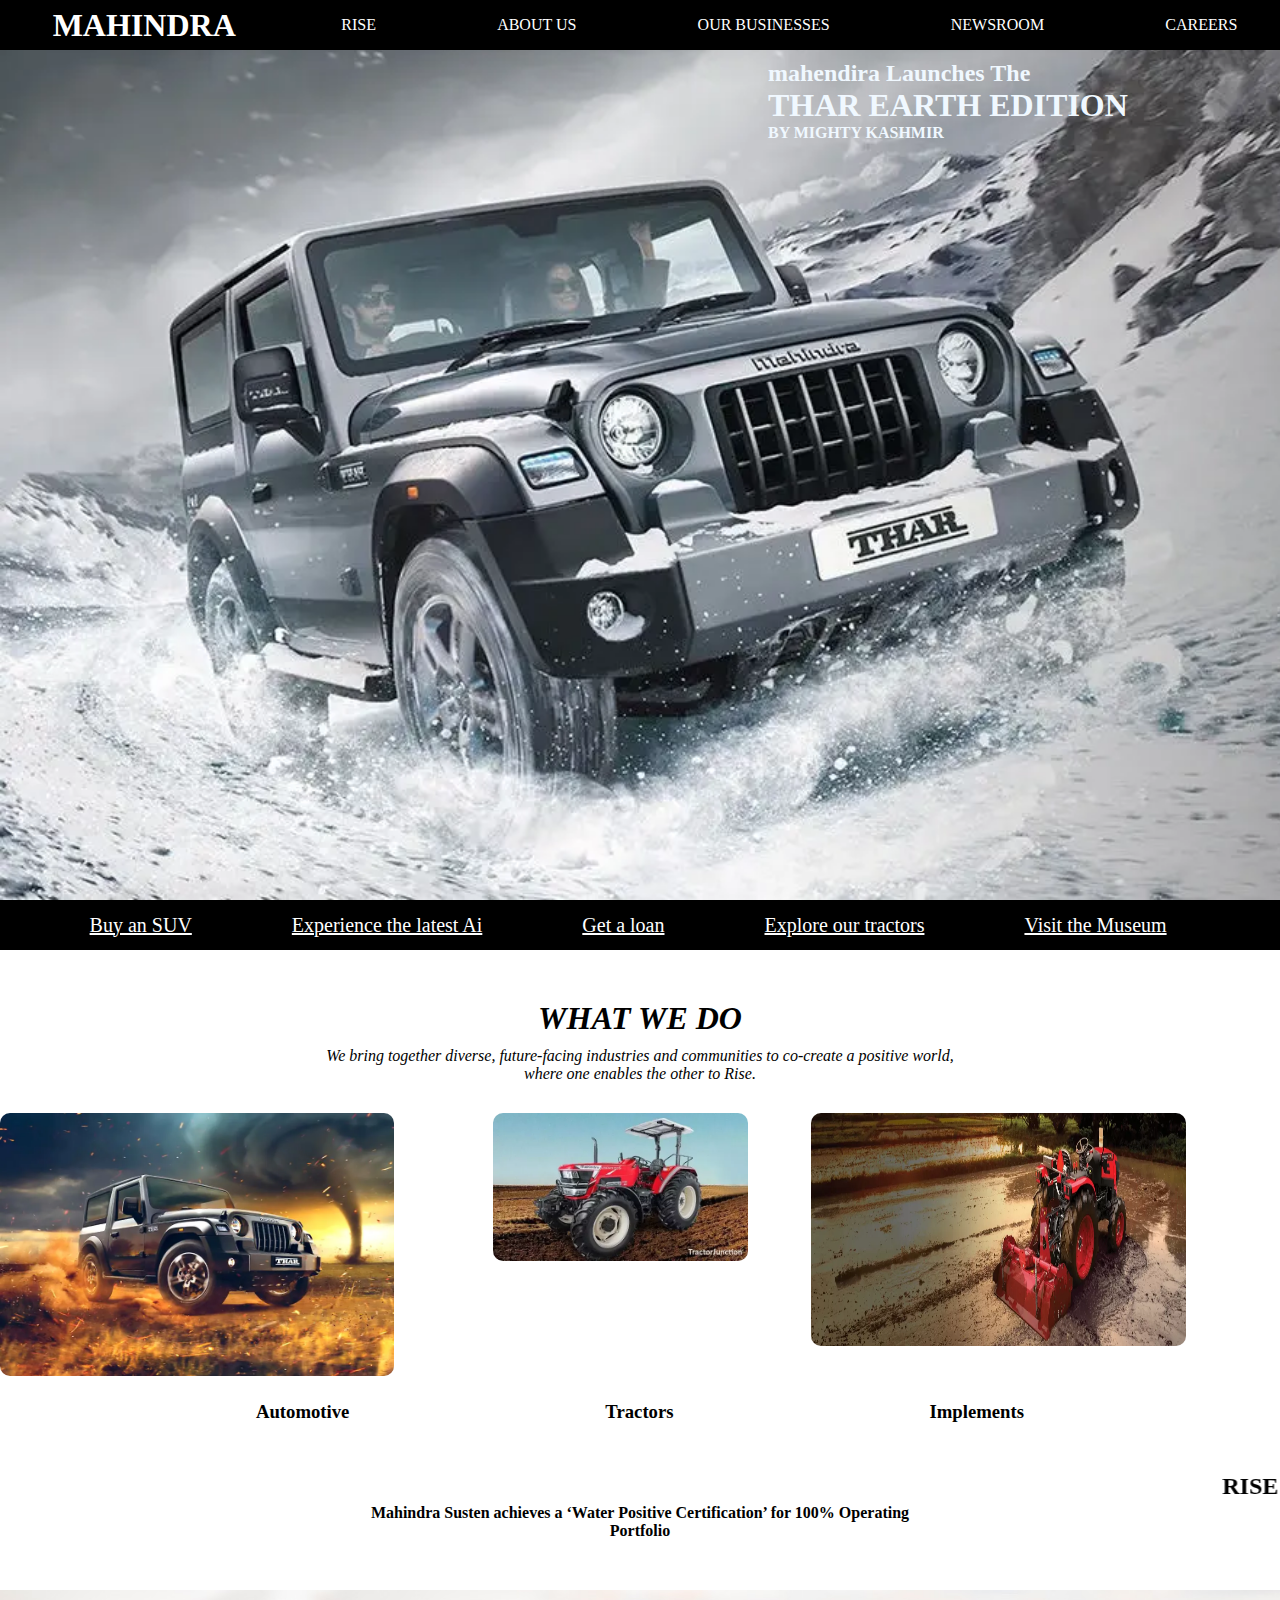
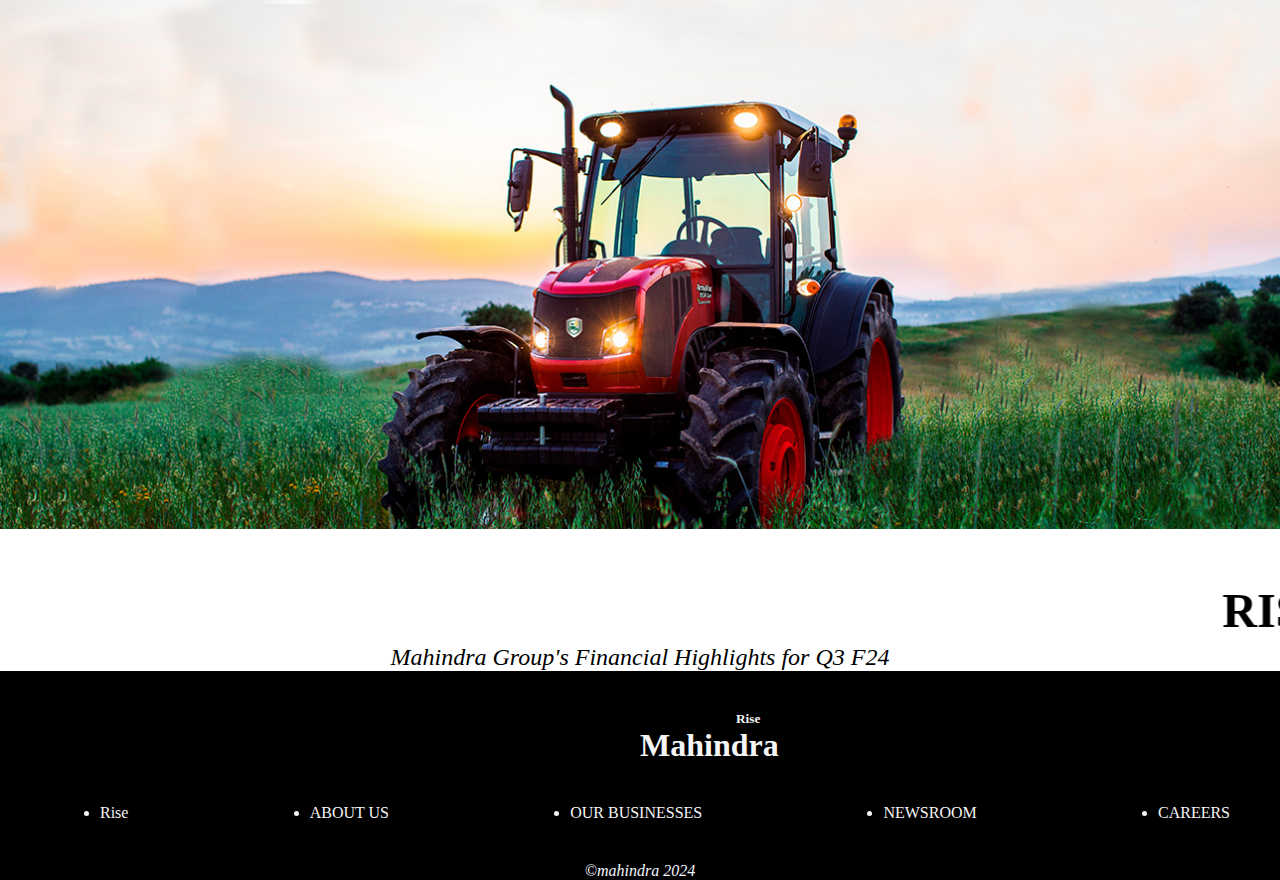
<file: index.html>
<!DOCTYPE html>
<html lang="en">
<head>
  <meta charset="UTF-8">
  <meta name="viewport" content="width=device-width, initial-scale=1.0">
  <title>mahindra</title>
  <link rel="stylesheet" href="class21.css">
  <link rel="preconnect" href="https://fonts.googleapis.com">
<link rel="preconnect" href="https://fonts.gstatic.com" crossorigin>
<link href="https://fonts.googleapis.com/css2?family=Jacquarda+Bastarda+9&display=swap" rel="stylesheet">
</head>
<body>
<div class="header1">
  <div class="header">
    <h1>MAHINDRA</h1>
      <ul>
        <li><a href="./class22.html">RISE</a></li>
        <li><a href="class23.html">ABOUT US</a></li>
        <li><a href="class24.html">OUR BUSINESSES</a></li>
        <li><a href="class25.html">NEWSROOM</a></li>
        <li><a href="">CAREERS</a></li>
      </ul>
   </div>
   </div>
      <div class="para">
        <div class="contnet1">
     <h2> mahendira Launches The</h2>
      <h1>THAR EARTH EDITION</h1>
      <h4>BY MIGHTY KASHMIR </h4>
    </div>
      </div>
    </div>
      <div class="content">
      <ul>
        <li><a href="">Buy an SUV</a></li>
        <li><a href="">Experience the latest Ai</a></li>
        <li><a href="">Get a loan</a></li>
        <li><a href="">Explore our tractors</a></li>
        <li><a href="">Visit the Museum</a></li>
      </ul>
    </div>
    <section class="text">
      <h1>WHAT WE DO</h1>
      <p>We bring together diverse, future-facing industries and communities to co-create a positive world,</p>
      <p>where one enables the other to Rise.</p>
 </section>
    
    <div id="textimg">
      <div ><a href="https://www.youtube.com/watch?v=SG7O4ucHYFY"><img src="thor.jpg" alt="Advencher" width="300px;"></a></div>
      <div><a href="https://www.youtube.com/watch?v=lJLtkg7lRxo&t=742s"><img src="tra.jpg" alt="Tractors" width="400px;"></a></div>
      <div><a href="https://www.youtube.com/watch?v=aUL-Fqb0sak"><img src="agr.jpg " alt="Implements" height="233px" width="420px;"></a></div>
    </div>
      <div id="imgtext">

      <div><h3>Automotive</h2></div>
      <div> <h3>Tractors</h3></div>
      <div><h3>Implements</h3></div>
    </div>
    </section>
    <section class="text1">
    <marquee> <h2>RISE FOR A MORE EQUAL WORLD</h2>
     <!-- <h2>WORLD</h2> -->
    </marquee> 
    <h4>Mahindra Susten achieves a ‘Water Positive Certification’ for 100% Operating</h4>
    <h4>Portfolio</h4>
  </section>
  <section class="agripic">
    <img src="agritec.jpg" alt="office">
  </section>
  <section class="text2">
    <marquee>
    <h1>RISE TO CREATE VALUE</h1> </marquee>
    <p>Mahindra Group's Financial Highlights for Q3 F24</p>
   
  </section>
  <section class=" text3">
   <div> <h5>Rise</h5>
    <h1>Mahindra</h1>
    <div >
       <ul>
        <li>Rise</li>
        <li>ABOUT US</li>
        <li>OUR BUSINESSES</li>
        <li>NEWSROOM </li>
        <li>CAREERS</li>
      </ul>
    </div>
    </section>
    <section class="text4">
      <div>
      <p>
        &copy;mahindra 2024
      </p>
    </div>
  

    </section>
</body>
</html>
</file>
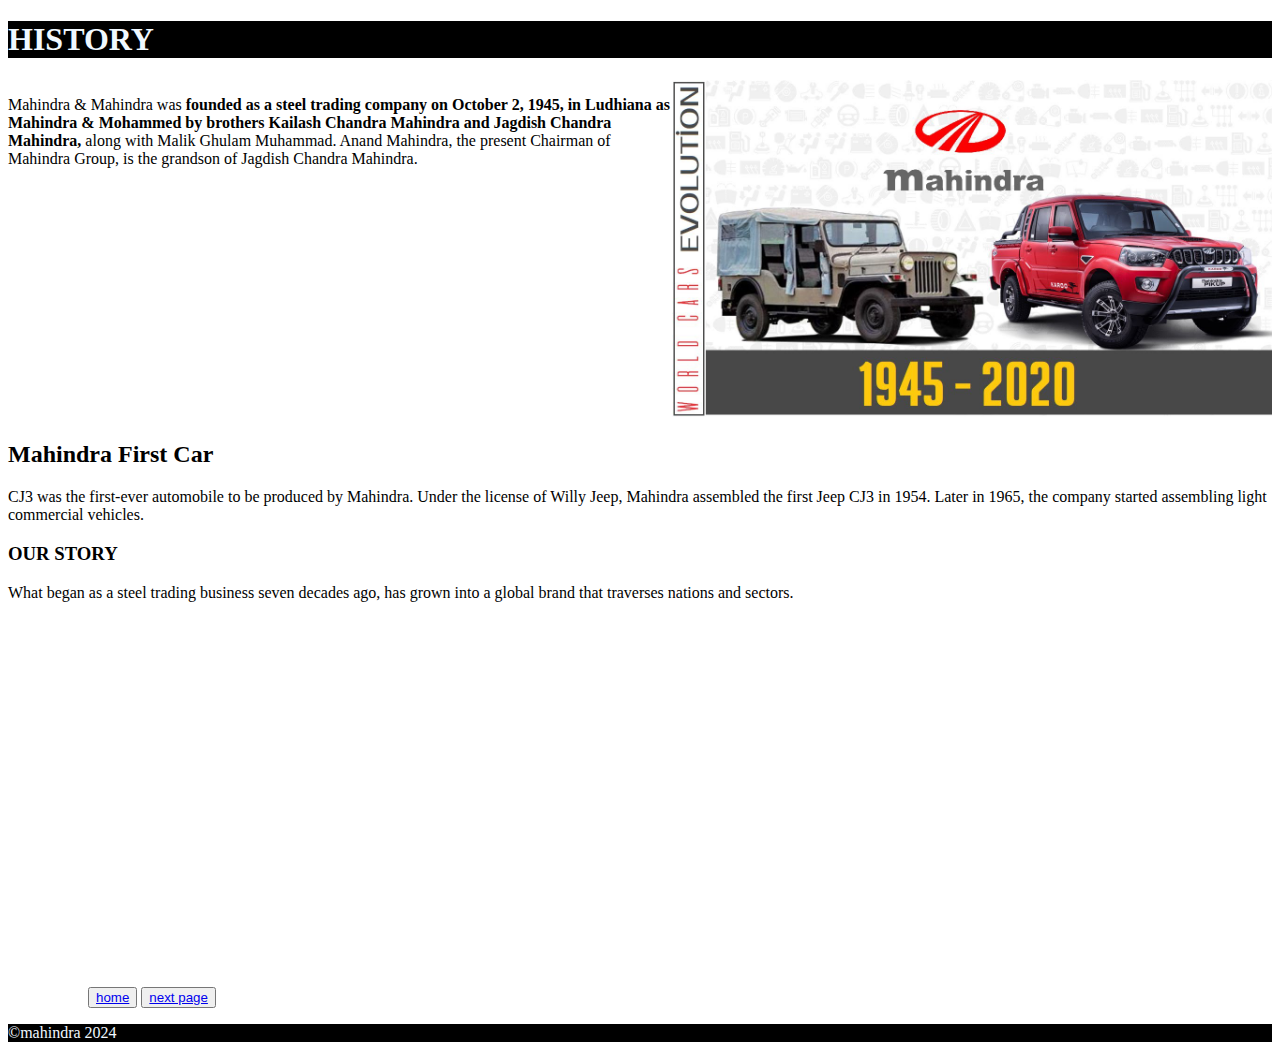
<file: class22.html>
<!DOCTYPE html>
<html lang="en">
<head>
    <meta charset="UTF-8">
    <meta name="viewport" content="width=device-width, initial-scale=1.0">
    <title>mahindra Rise</title>
    <link rel="stylesheet" href="class22.css">
</head>
       <div> <h1>HISTORY</h1> </div>
    <div class="HISTORY1">
        <div>
           <P>Mahindra & Mahindra was <b> founded as a steel trading company on October 2, 1945, in Ludhiana as Mahindra & Mohammed by brothers Kailash Chandra Mahindra and Jagdish Chandra Mahindra,</b> along with Malik Ghulam Muhammad. Anand Mahindra, the present Chairman of Mahindra Group, is the grandson of Jagdish Chandra Mahindra.</P>
        </div>
        <div>
            <img src="carimg1.jpg" width="600px" alt="car">
        </div>
    </div>
         
             <h2>Mahindra First Car </h2>
            <p>CJ3 was the first-ever automobile to be produced by Mahindra. Under the license of Willy Jeep, Mahindra assembled the first Jeep CJ3 in 1954. Later in 1965, the company started assembling light commercial vehicles.</p>
            <h3>OUR STORY</h3>
            <p> What began as a steel trading business seven decades ago, has grown into a global brand that traverses nations and sectors.</p>
           <section class="youtube">
            
            <iframe width="560" height="315" src="https://www.youtube.com/embed/OzTFSw0a0VQ?si=AQYAoQF4n0p437Tn" title="YouTube video player" frameborder="0" allow="accelerometer; autoplay; clipboard-write; encrypted-media; gyroscope; picture-in-picture; web-share" allowfullscreen></iframe>
        </section> 
            <section class="footer">
                <div>
            <button><a href="index.html">home</a></button>
            <button><a href="class23.html">next page</a></button>
            
        </div>
        </section>
        <section class="footer1">
            <div>
            <p>
              &copy;mahindra 2024
            </p>
          </div>
        
            
            
<body>
    
</body>
</html>
</file>
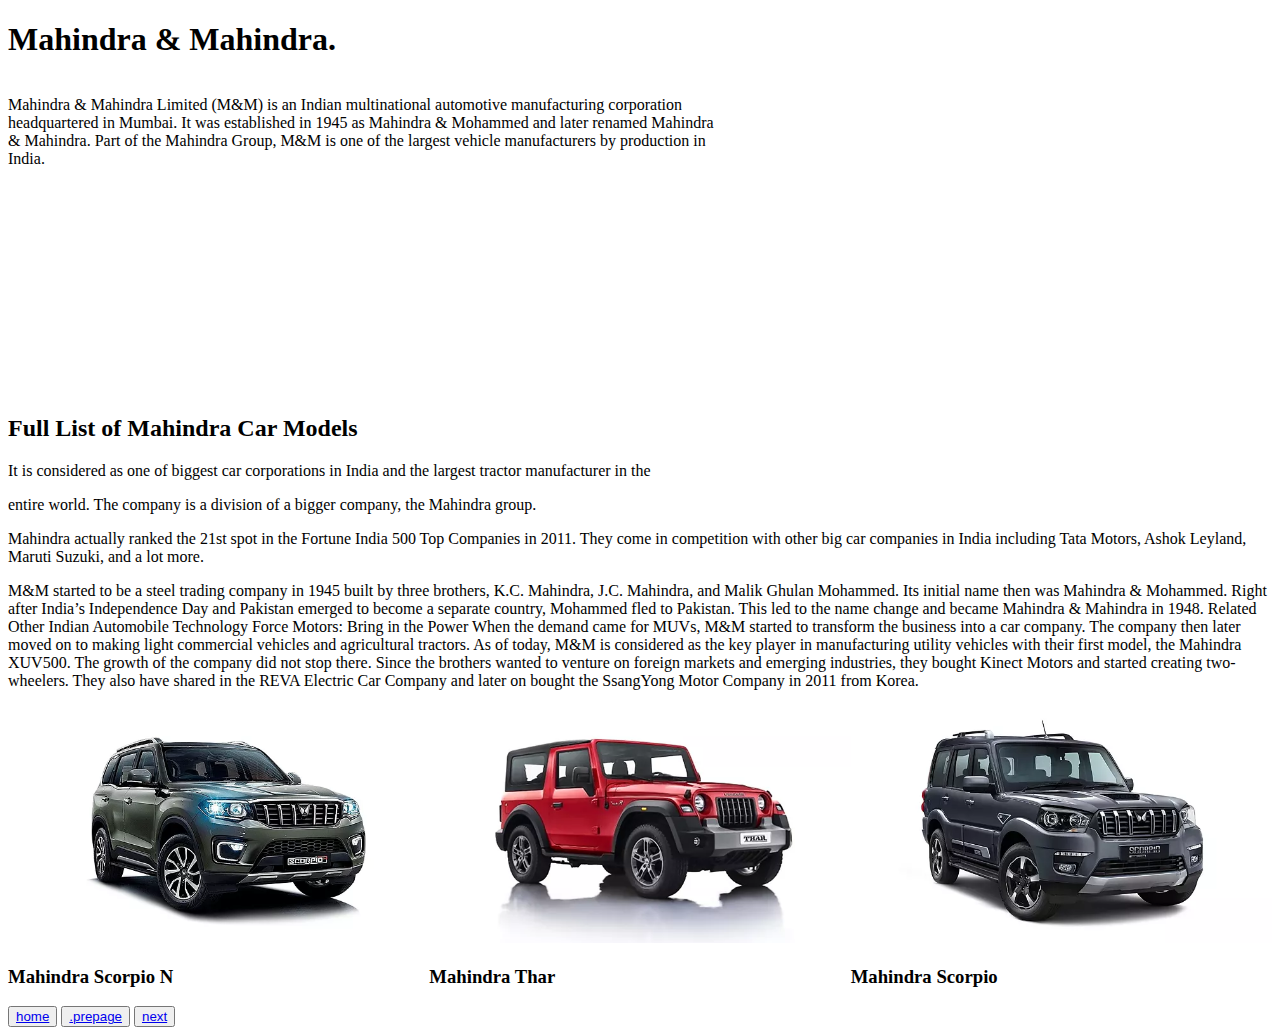
<file: class23.html>
<!DOCTYPE html>
<html lang="en">
<head>
    <meta charset="UTF-8">
    <meta name="viewport" content="width=device-width, initial-scale=1.0">
    <title>about us</title>
    <link rel="stylesheet" href="class23.css">
</head>
<body>
    <h1> Mahindra & Mahindra. </h1>
    <div class="header">
        <p>Mahindra & Mahindra Limited (M&M) is an Indian multinational automotive manufacturing corporation headquartered in Mumbai. It was established in 1945 as Mahindra & Mohammed and later renamed Mahindra & Mahindra. Part of the Mahindra Group, M&M is one of the largest vehicle manufacturers by production in India.</p>
        <iframe width="560" height="315" src="https://www.youtube.com/embed/vyGC7wxbkNE?si=b0tYtbuqYSmXEWpB" title="YouTube video player" frameborder="0" allow="accelerometer; autoplay; clipboard-write; encrypted-media; gyroscope; picture-in-picture; web-share" allowfullscreen></iframe>
    </div>
    <div class="content">
        <div>
            <h2>Full List of Mahindra Car Models</h2>
            <p>It is considered as one of biggest car corporations in India and the largest tractor manufacturer in the </p>
             <p>entire world. The company is a division of a bigger company, the Mahindra group.</p>
             <p>Mahindra actually ranked the 21st spot in the Fortune India 500 Top Companies in 2011. They come in competition with other big car companies in India including Tata Motors, Ashok Leyland, Maruti Suzuki, and a lot more.</p> 
             <p>M&M started to be a steel trading company in 1945 built by three brothers, K.C. Mahindra, J.C. Mahindra, and Malik Ghulan Mohammed. Its initial name then was Mahindra & Mohammed. Right after India’s Independence Day and Pakistan emerged to become a separate country, Mohammed fled to Pakistan. This led to the name change and became Mahindra & Mahindra in 1948.


                Related Other Indian Automobile Technology Force Motors: Bring in the Power
                
                
                When the demand came for MUVs, M&M started to transform the business into a car company. The company then later moved on to making light commercial vehicles and agricultural tractors. As of today, M&M is considered as the key player in manufacturing utility vehicles with their first model, the Mahindra XUV500.
                
                The growth of the company did not stop there. Since the brothers wanted to venture on foreign markets and emerging industries, they bought Kinect Motors and started creating two-wheelers. They also have shared in the REVA Electric Car Company and later on bought the SsangYong Motor Company in 2011 from Korea.
                
                </p>
                
        </div>

    </div>
               <div class="img">
                <div> 
               <img src="suv.jpj" alt="">
               <h3>Mahindra Scorpio N</h3>
            </div>
            <div>
                <img src="redth.jpg" alt="">
                <h3>Mahindra Thar</h3>
            </div>
            <div> 
                <img src="scar.jpg" alt="">
                <h3>Mahindra Scorpio</h3>
            </div>
            </div>
        </div>
     <div>
        <button><a href="index.html">home</a></button>
        <button><a href="class22.html">.prepage</a></button>
        <button><a href="class24.html">next</a></button>
     </div>

    
</body>
</html>
</file>
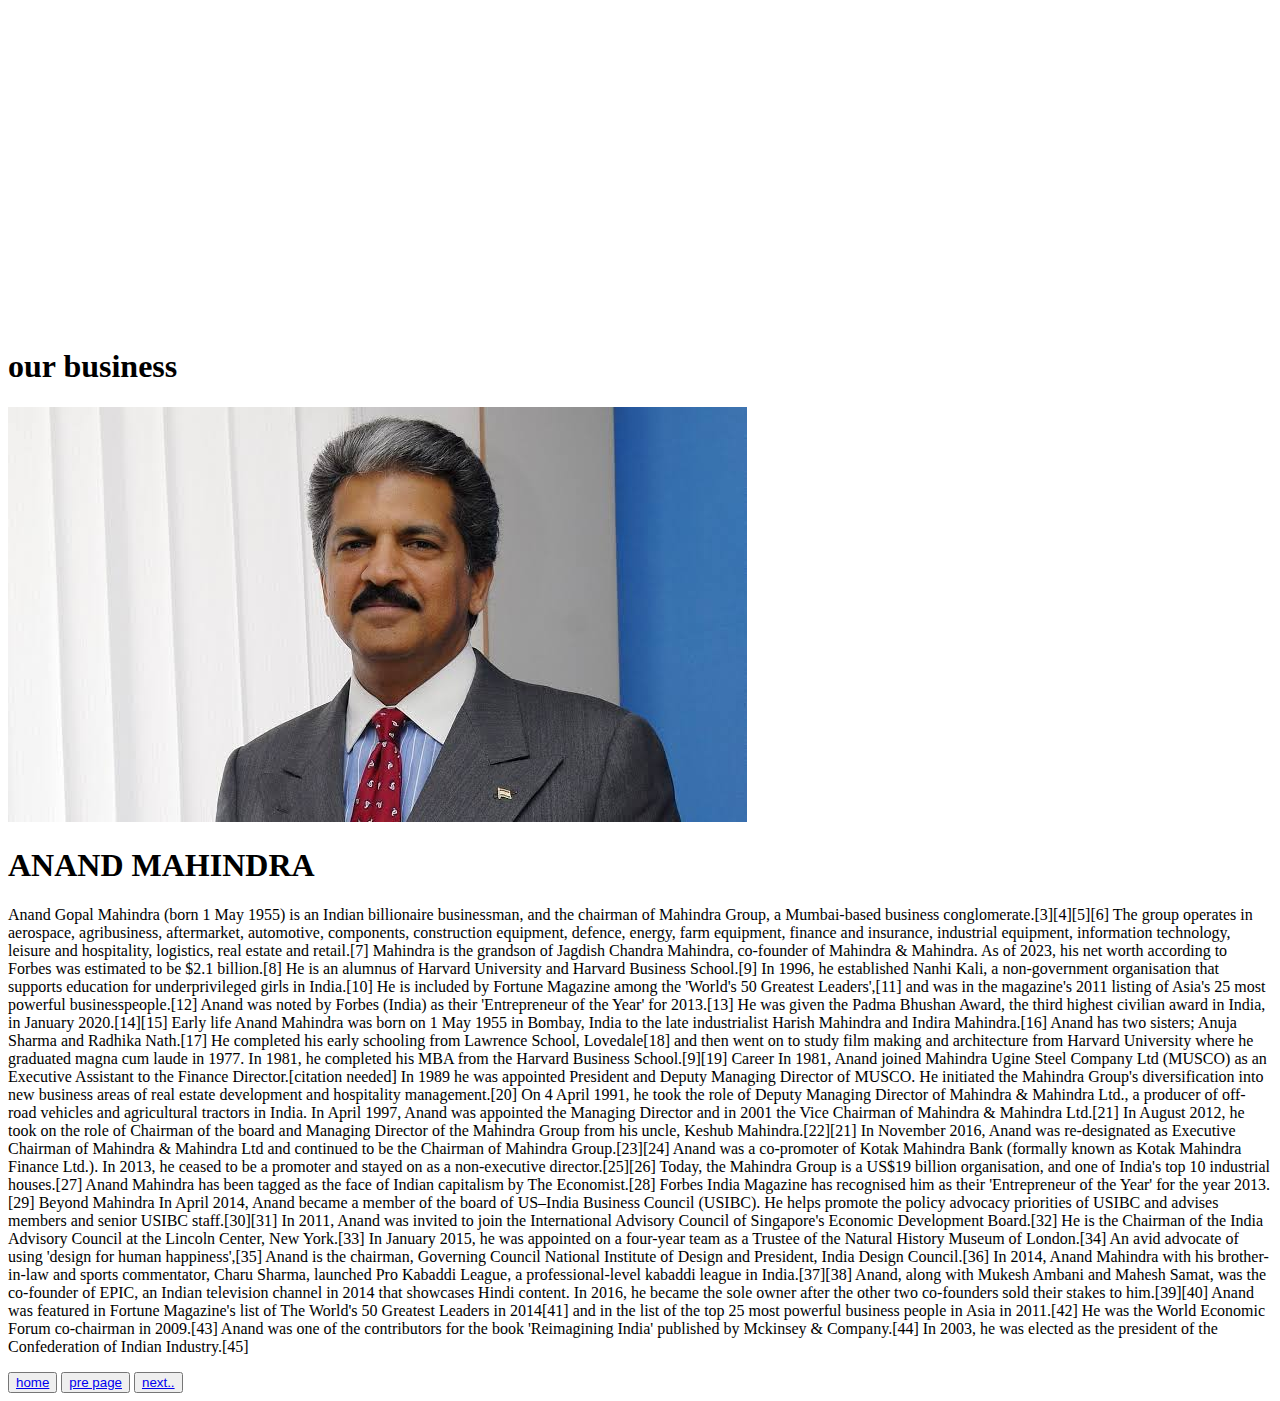
<file: class24.html>
<!DOCTYPE html>
<html lang="en">
<head>
    <meta charset="UTF-8">
    <meta name="viewport" content="width=device-width, initial-scale=1.0">
    <title>Document</title>
</head>
<body>
    <iframe width="560" height="315" src="https://www.youtube.com/embed/wnzv4Ey5VZk?si=LveutL1lnraNi-73" title="YouTube video player" frameborder="0" allow="accelerometer; autoplay; clipboard-write; encrypted-media; gyroscope; picture-in-picture; web-share" allowfullscreen></iframe> 
    <h1>our business</h1> 
    <img src="Anand Mahindra.jpg" alt="">
    <h1>ANAND MAHINDRA</h1>
    <P>Anand Gopal Mahindra (born 1 May 1955) is an Indian billionaire businessman, and the chairman of Mahindra Group, a Mumbai-based business conglomerate.[3][4][5][6] The group operates in aerospace, agribusiness, aftermarket, automotive, components, construction equipment, defence, energy, farm equipment, finance and insurance, industrial equipment, information technology, leisure and hospitality, logistics, real estate and retail.[7] Mahindra is the grandson of Jagdish Chandra Mahindra, co-founder of Mahindra & Mahindra.

        As of 2023, his net worth according to Forbes was estimated to be $2.1 billion.[8] He is an alumnus of Harvard University and Harvard Business School.[9] In 1996, he established Nanhi Kali, a non-government organisation that supports education for underprivileged girls in India.[10]
        
        He is included by Fortune Magazine among the 'World's 50 Greatest Leaders',[11] and was in the magazine's 2011 listing of Asia's 25 most powerful businesspeople.[12] Anand was noted by Forbes (India) as their 'Entrepreneur of the Year' for 2013.[13] He was given the Padma Bhushan Award, the third highest civilian award in India, in January 2020.[14][15]
        
        Early life
        Anand Mahindra was born on 1 May 1955 in Bombay, India to the late industrialist Harish Mahindra and Indira Mahindra.[16] Anand has two sisters; Anuja Sharma and Radhika Nath.[17] He completed his early schooling from Lawrence School, Lovedale[18] and then went on to study film making and architecture from Harvard University where he graduated magna cum laude in 1977. In 1981, he completed his MBA from the Harvard Business School.[9][19]
        
        Career
        In 1981, Anand joined Mahindra Ugine Steel Company Ltd (MUSCO) as an Executive Assistant to the Finance Director.[citation needed]
        
        In 1989 he was appointed President and Deputy Managing Director of MUSCO. He initiated the Mahindra Group's diversification into new business areas of real estate development and hospitality management.[20]
        
        On 4 April 1991, he took the role of Deputy Managing Director of Mahindra & Mahindra Ltd., a producer of off-road vehicles and agricultural tractors in India. In April 1997, Anand was appointed the Managing Director and in 2001 the Vice Chairman of Mahindra & Mahindra Ltd.[21]
        
        In August 2012, he took on the role of Chairman of the board and Managing Director of the Mahindra Group from his uncle, Keshub Mahindra.[22][21]
        
        In November 2016, Anand was re-designated as Executive Chairman of Mahindra & Mahindra Ltd and continued to be the Chairman of Mahindra Group.[23][24]
        
        Anand was a co-promoter of Kotak Mahindra Bank (formally known as Kotak Mahindra Finance Ltd.). In 2013, he ceased to be a promoter and stayed on as a non-executive director.[25][26]
        
        Today, the Mahindra Group is a US$19 billion organisation, and one of India's top 10 industrial houses.[27]
        
        Anand Mahindra has been tagged as the face of Indian capitalism by The Economist.[28] Forbes India Magazine has recognised him as their 'Entrepreneur of the Year' for the year 2013.[29]
        
        Beyond Mahindra
        In April 2014, Anand became a member of the board of US–India Business Council (USIBC). He helps promote the policy advocacy priorities of USIBC and advises members and senior USIBC staff.[30][31]
        
        In 2011, Anand was invited to join the International Advisory Council of Singapore's Economic Development Board.[32]
        
        He is the Chairman of the India Advisory Council at the Lincoln Center, New York.[33] In January 2015, he was appointed on a four-year team as a Trustee of the Natural History Museum of London.[34]
        
        An avid advocate of using 'design for human happiness',[35] Anand is the chairman, Governing Council National Institute of Design and President, India Design Council.[36]
        
        In 2014, Anand Mahindra with his brother-in-law and sports commentator, Charu Sharma, launched Pro Kabaddi League, a professional-level kabaddi league in India.[37][38]
        
        Anand, along with Mukesh Ambani and Mahesh Samat, was the co-founder of EPIC, an Indian television channel in 2014 that showcases Hindi content. In 2016, he became the sole owner after the other two co-founders sold their stakes to him.[39][40]
        
        Anand was featured in Fortune Magazine's list of The World's 50 Greatest Leaders in 2014[41] and in the list of the top 25 most powerful business people in Asia in 2011.[42] He was the World Economic Forum co-chairman in 2009.[43] Anand was one of the contributors for the book 'Reimagining India' published by Mckinsey & Company.[44] In 2003, he was elected as the president of the Confederation of Indian Industry.[45]</P>
     
     <button><a href="index.html">home</a></button>
     <button><a href="class23.html">pre page</a></button>
     <button><a href="class25.html">next..</a></button>
    </body>
</html>
</file>
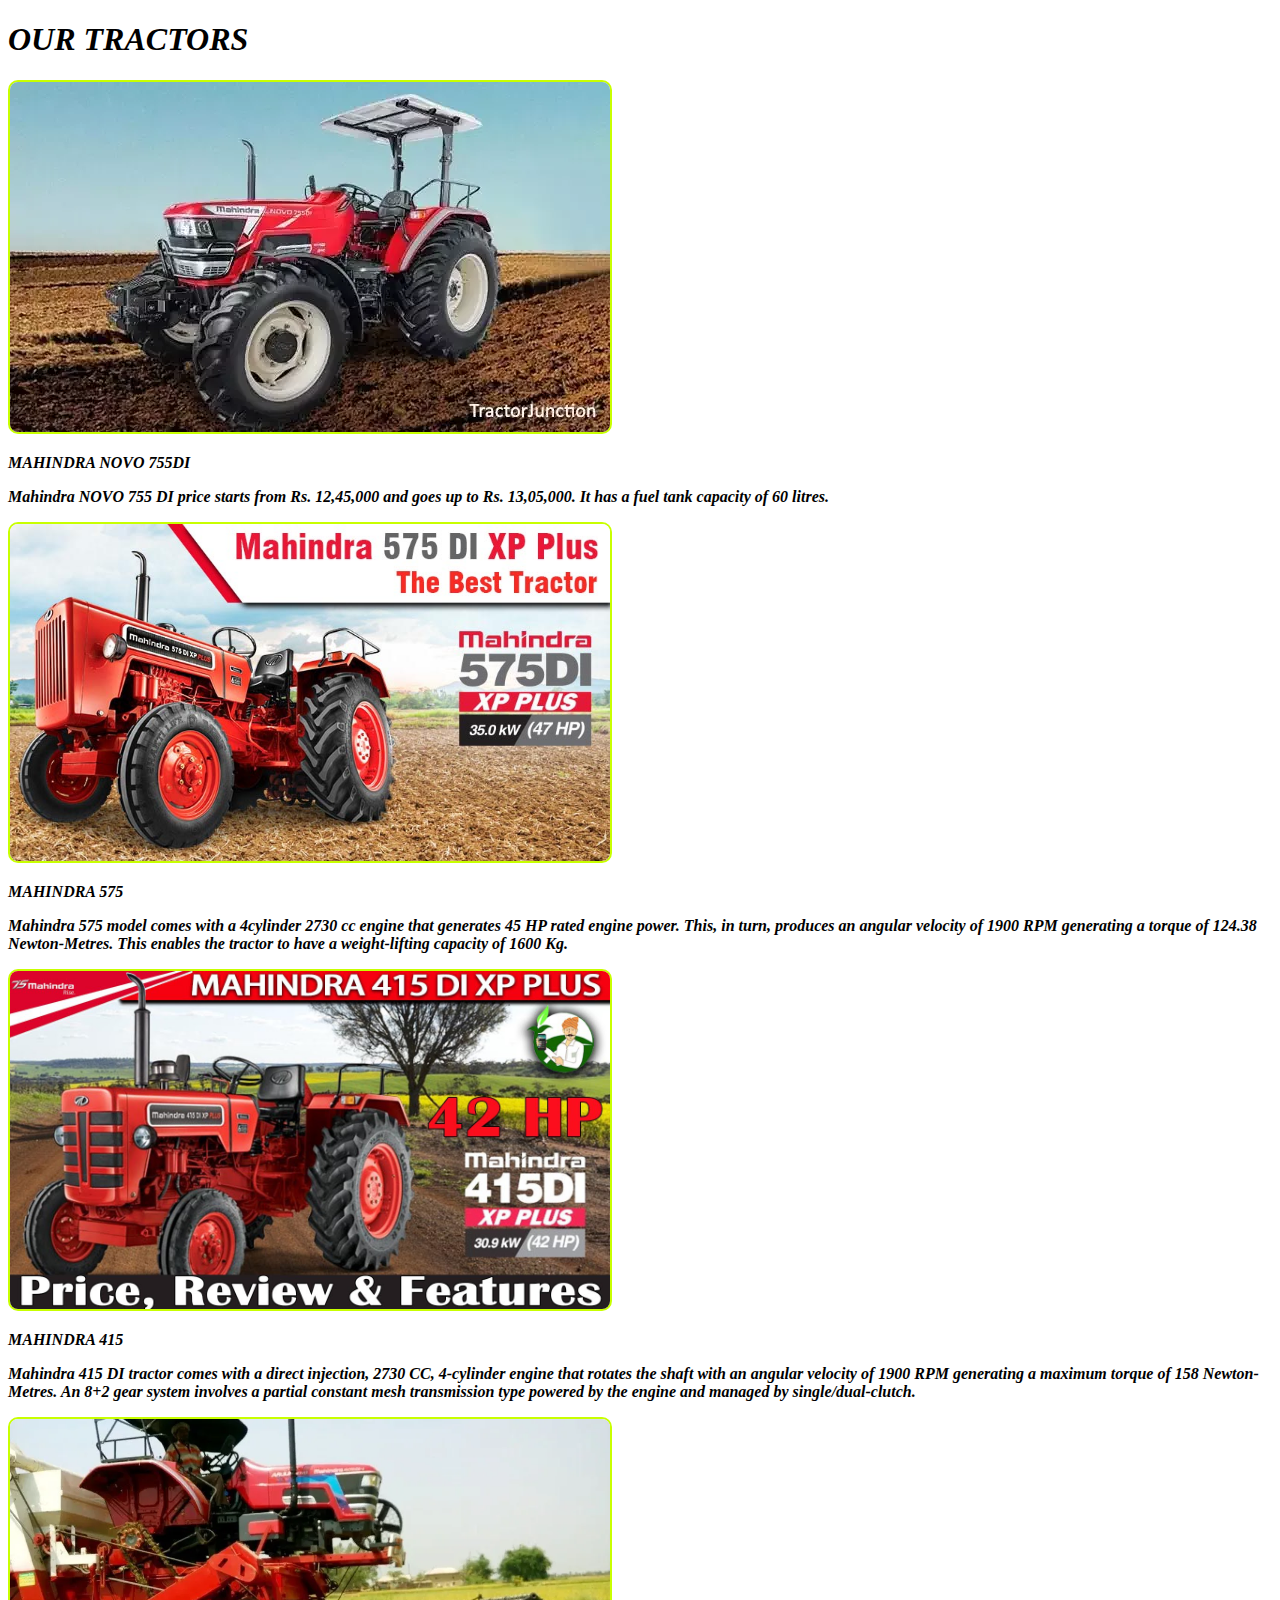
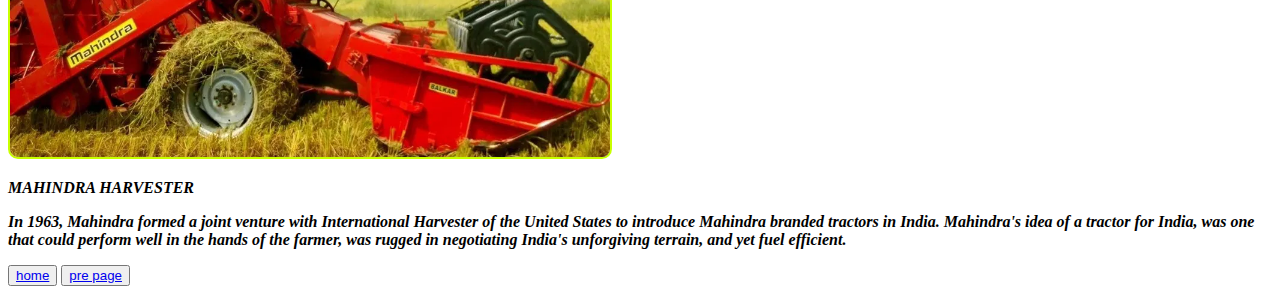
<file: class25.html>
<!DOCTYPE html>
<html lang="en">
<head>
    <meta charset="UTF-8">
    <meta name="viewport" content="width=device-width, initial-scale=1.0">
    <title>Document</title>
    <link rel="stylesheet" href="class25.css">
</head>
<body>
    <div>
    <h1>OUR TRACTORS</h1>
    <img src="tra.jpg" alt="">
    <P>MAHINDRA NOVO 755DI</P>
    <p>Mahindra NOVO 755 DI price starts from Rs. 12,45,000 and goes up to Rs. 13,05,000. It has a fuel tank capacity of 60 litres.</p>
    <img src="575.jpg" alt="" width="600px">
    <p>MAHINDRA 575</p>
    <p>Mahindra 575 model comes with a 4cylinder 2730 cc engine that generates 45 HP rated engine power. This, in turn, produces an angular velocity of 1900 RPM generating a torque of 124.38 Newton-Metres. This enables the tractor to have a weight-lifting capacity of 1600 Kg.</p>

    <img src="415.jpg" alt="" width="600px">
    <p>MAHINDRA 415</p>
    <p>Mahindra 415 DI tractor comes with a direct injection, 2730 CC, 4-cylinder engine that rotates the shaft with an angular velocity of 1900 RPM generating a maximum torque of 158 Newton-Metres. An 8+2 gear system involves a partial constant mesh transmission type powered by the engine and managed by single/dual-clutch.</p>
    <img src="harvester.jpg" alt="" width="600PX" >
    <p>MAHINDRA HARVESTER</p>
    <p>In 1963, Mahindra formed a joint venture with International Harvester of the United States to introduce Mahindra branded tractors in India. Mahindra's idea of a tractor for India, was one that could perform well in the hands of the farmer, was rugged in negotiating India's unforgiving terrain, and yet fuel efficient.</p>
    <button><a href="index.html">home</a></button>
    <button><a href="class24.html">pre page</a></button>
</div>

    </body>
</html>
</file>
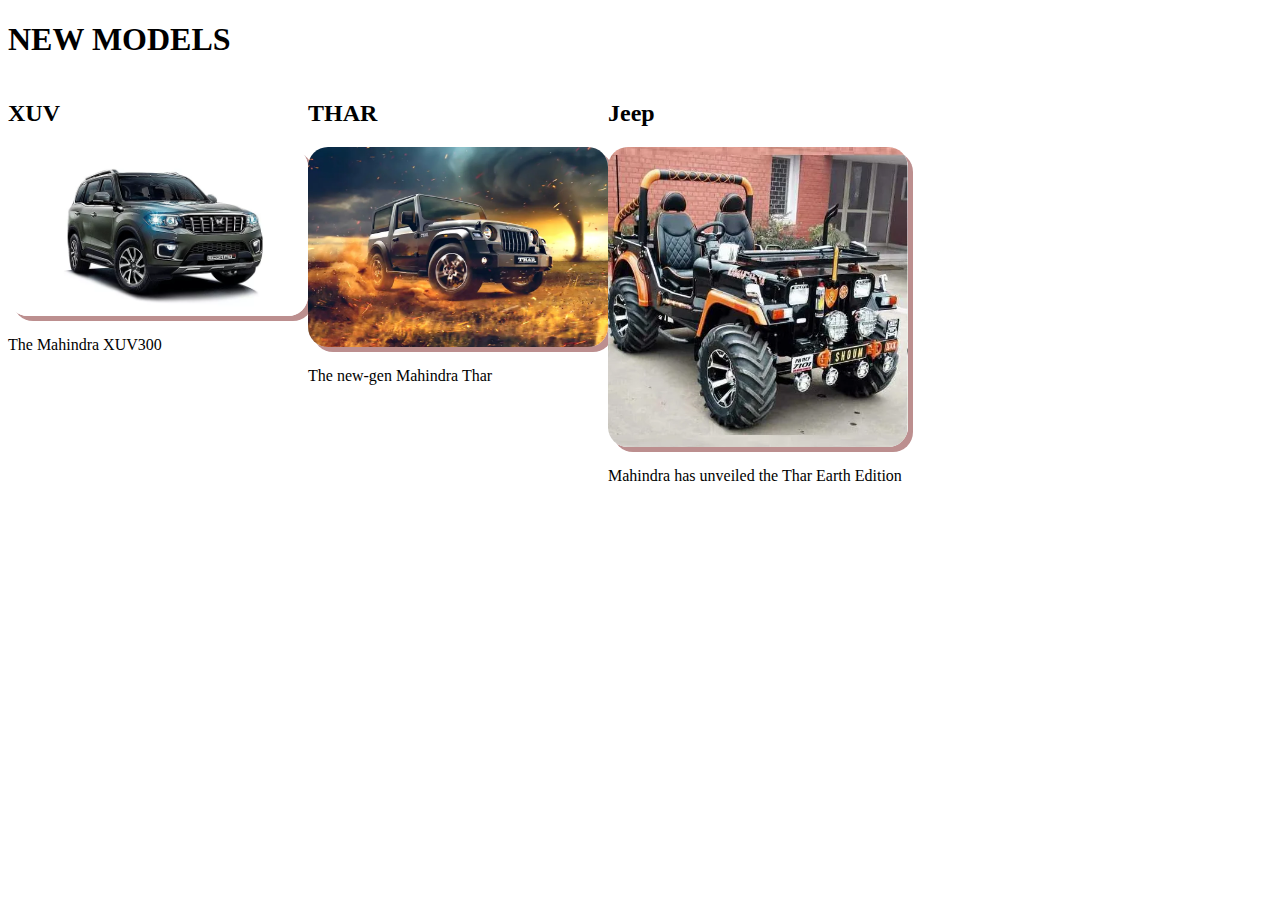
<file: class26.html>
<!DOCTYPE html>
<html lang="en">
<head>
    <meta charset="UTF-8">
    <meta name="viewport" content="width=device-width, initial-scale=1.0">
    <title>Document</title>
    <link rel="stylesheet" href="class26.css">
</head>
<body>
    <h1>NEW MODELS</h1>
    <div class="topimg">
        <div>
            <h2>XUV</h2>
            <img src="suv.jpj" alt="">
            <p>The Mahindra XUV300 </p>
        </div>
        <div>
            <h2>THAR</h2>
            <img src="thor.jpg" alt="">
            <P>The new-gen Mahindra Thar</P>
        </div>
        <div>
            <h2> Jeep</h2>
            <img src="jeep.jpg" alt="">
            <p>Mahindra has unveiled the Thar Earth Edition</p>
        </div>

    </div>
    
</body>
</html>
</file>
<file: class21.css>
*{
    margin: 0;
    padding: 0;
    box-sizing: border-box;
}

 .header{
    width: 100%;
    display: flex;
    justify-content: space-evenly;
    align-items: center;
    background-color: black;
    margin:0 auto;
    height: 50px;
    
} 
.header h1{
     color: white; 
     align-items: center;
    width: 20%;
    padding: 10px; 
    justify-content: space-evenly;
}
 .header li{
    display: flex;
    list-style: none;
} 
.header ul {
    display: flex;
    justify-content: space-between;
    align-items: center;
    width: 70%;
}
.header a:hover{
    color: red;
}
.header a{
    text-decoration: none;
    color:white; 
}
.header button{
    height: 20px;
    align-items: center;
     width:10%

}
.header1 {
    position:fixed;
    width: 100%;
}
.para{
    background: url(./adthor.png);
    width: 100%;
    height: 100vh;
    background-repeat: no-repeat;
    background-size: cover;
    padding-top: 60px;
}
.contnet1{
    align-items: center;
    margin-left: 60%;
    color: aliceblue;
}

.img img{
    width: 100%;
}
.content{
     display: flex;
      justify-content: space-between;
      background-color: black; 
       height: 50px;
    
}
.content ul{
    display: flex;
    align-items: center;
    text-align: center;
    justify-content: space-between;
    gap: 100px;
    margin-left: 7%;
    font-size: 20px;

}
.content li{
    list-style: none;

}
.content a{
    color: white;
    text-shadow: 20px 10px solid rgb(222, 9, 9);
    box-shadow:30px
}

.content a:hover{
    color: red;
    text-decoration: solid;

   
}
.text h1,p{
    text-align: center;
    font-style: italic;
}
.text h1{
    padding-top: 50px;
    padding-bottom: 10px;
}

#textimg{
    display: flex;
    width:100%;
    justify-content: space-evenly;
   }
   #textimg div{
    padding-top: 30px;
   }
   #textimg {
    width: 100%;
    margin:1 10px;
    box-shadow: red;
    transition: 1S;
}
   div img{
    display: block;
    width:80%;
    border-radius: 10px;
   }
   div img:hover{
    transform:scale(1.2);


   }
   #imgtext{
    padding-top: 25px;
    display: flex;
    width: 100%;
    justify-content: space-evenly;

   }
#imgtext div a{
 text-decoration: none; 
 color: black;
 font-style: italic;   
}
.text1{
    padding-top: 50px;
    text-align: center;
}
.agripic img{
    padding-top: 50px;
    width:100%;
}
.text2{
    text-align: center;
padding-top: 50px;
    font-size: x-large;
} 
.text3 h5{
    padding-top:40px ;
    margin-left:57.5%;   
}
.text3 h1{
    margin-left:50%;
}
.text3 ul{
    display: flex;
    width: 100%;
    justify-content: space-between;
    padding-left:100px;
    padding-right: 50px;
    padding-top: 40px;
    
}
.text3{
    background-color: black;
    color: whitesmoke;
}
.text3:hover{
    color: red;
    text-decoration: solid;

}

.text4 div p{
    padding-top: 40px;
    background-color: black;
    color: aliceblue;
}
</file>
<file: class22.css>
.HISTORY1{
    width: auto;
    display: flex;
    
 }
   
   .HISTORY1 img:hover{
    border-radius: 30px;
   } 
div h1{
    background-color: black;
    color: aliceblue;
}
.youtube{
    text-align: center;
}


.footer {
    padding-top: 50px;
  padding-left: 80px;
}
.footer1 div p{
    
    background-color: black;
    color: aliceblue;

}
</file>
<file: class23.css>
.header{
    width: 80%;
    display: flex;
}
.img{
    display: flex;
    
}
.img img{
    width:100%;

}
.img img :hover{ 
    box-shadow:20px ;
    
}
</file>
<file: class25.css>
h1{
    font-style: italic;
}
p{
    font-weight: bolder;
    font-style: italic;
}
img:hover{
    width:800px;
    background-color: black;
    box-shadow:5px 5px rgb(16, 16, 15) ;
  
}
img{
    border-radius: 10px;
}
img{


    border: 2px solid rgb(200, 255, 0);

}
</file>
<file: class26.css>
img {
    width: 300px;
    border-radius: 20px;
    box-shadow: 5px 5px rosybrown;

}
 .topimg{
    display: flex;
    
    
}
/* .topimg{
    margin: auto;
} */
</file>
